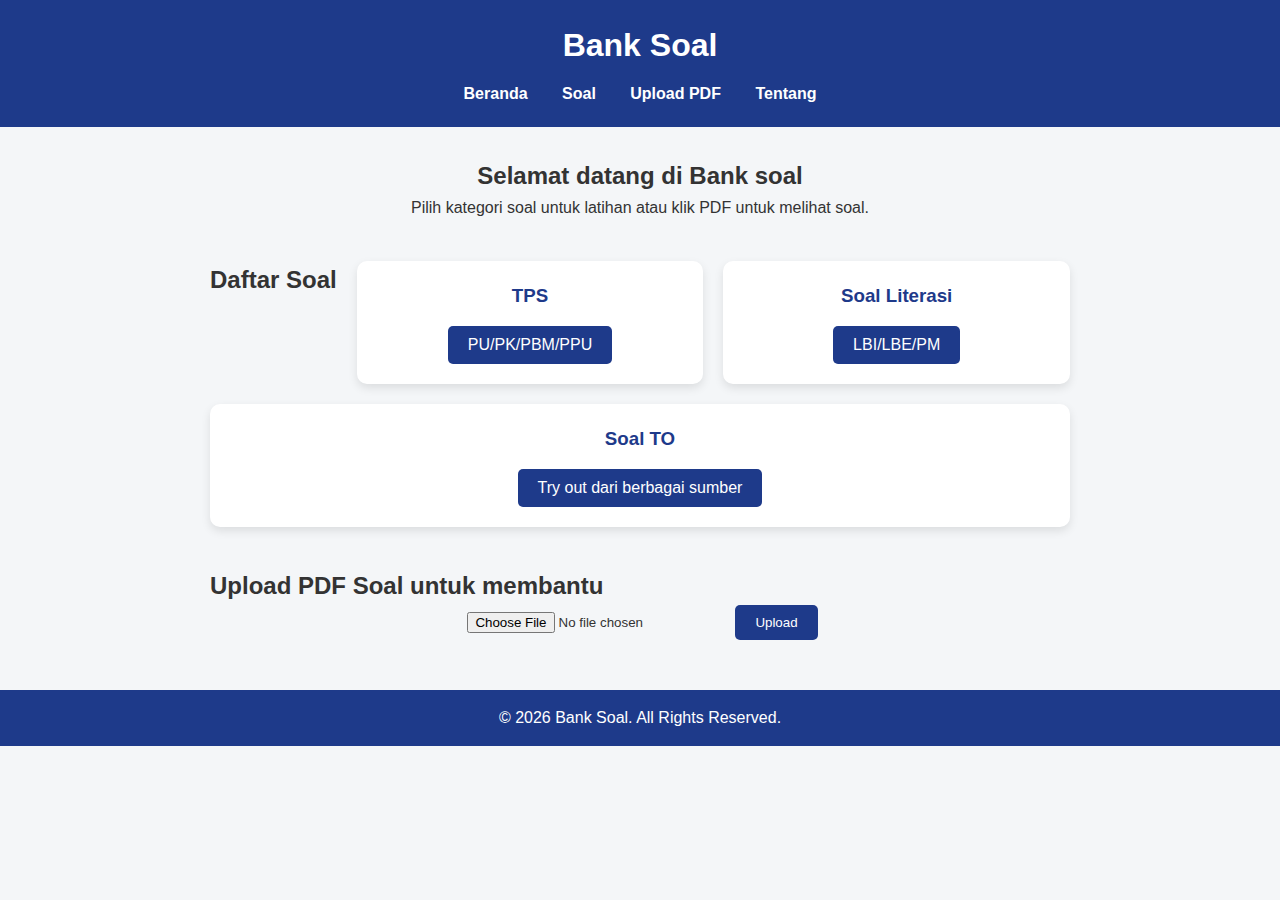
<file: index.html>
<!DOCTYPE html>
<html lang="id">
<head>
    <meta charset="UTF-8">
    <meta name="viewport" content="width=device-width, initial-scale=1.0">
    <title>Bank</title>
    <link rel="stylesheet" href="style.css">
</head>
<body>
    <header>
        <h1>Bank Soal</h1>
        <nav>
            <a href="index.html">Beranda</a>
            <a href="bank.html">Soal</a>
            <a href="#">Upload PDF</a>
            <a href="tentang.html">Tentang</a>
        </nav>
    </header>

    <main>
        <section class="intro">
            <h2>Selamat datang di Bank soal</h2>
            <p>Pilih kategori soal untuk latihan atau klik PDF untuk melihat soal.</p>
        </section>

        <section class="soal-list">
            <h2>Daftar Soal</h2>

            <div class="soal-card">
                <h3>TPS</h3>
                <div class="dropdown">
                    <button class="dropbtn">PU/PK/PBM/PPU</button>
                    <div class="dropdown-content">
                    
                    </div>
                </div>
            </div>

            <div class="soal-card">
                <h3>Soal Literasi</h3>
                <div class="dropdown">
                    <button class="dropbtn">LBI/LBE/PM</button>
                    <div class="dropdown-content">
                    
                    </div>
                </div>
            </div>

            <div class="soal-card">
                <h3>Soal TO</h3>
                <div class="dropdown">
                    <button class="dropbtn">Try out dari berbagai sumber</button>
                    <div class="dropdown-content">
                    </div>
                </div>
            </div>
        </section>

        <section class="upload">
            <h2>Upload PDF Soal untuk membantu</h2>
            <form action="#" method="post" enctype="multipart/form-data">
                <input type="file" name="pdfFile" accept=".pdf">
                <button type="submit">Upload</button>
            </form>
        </section>
    </main>

    <footer>
        <p>&copy; 2026 Bank Soal. All Rights Reserved.</p>
    </footer>
</body>
</html>
</file>
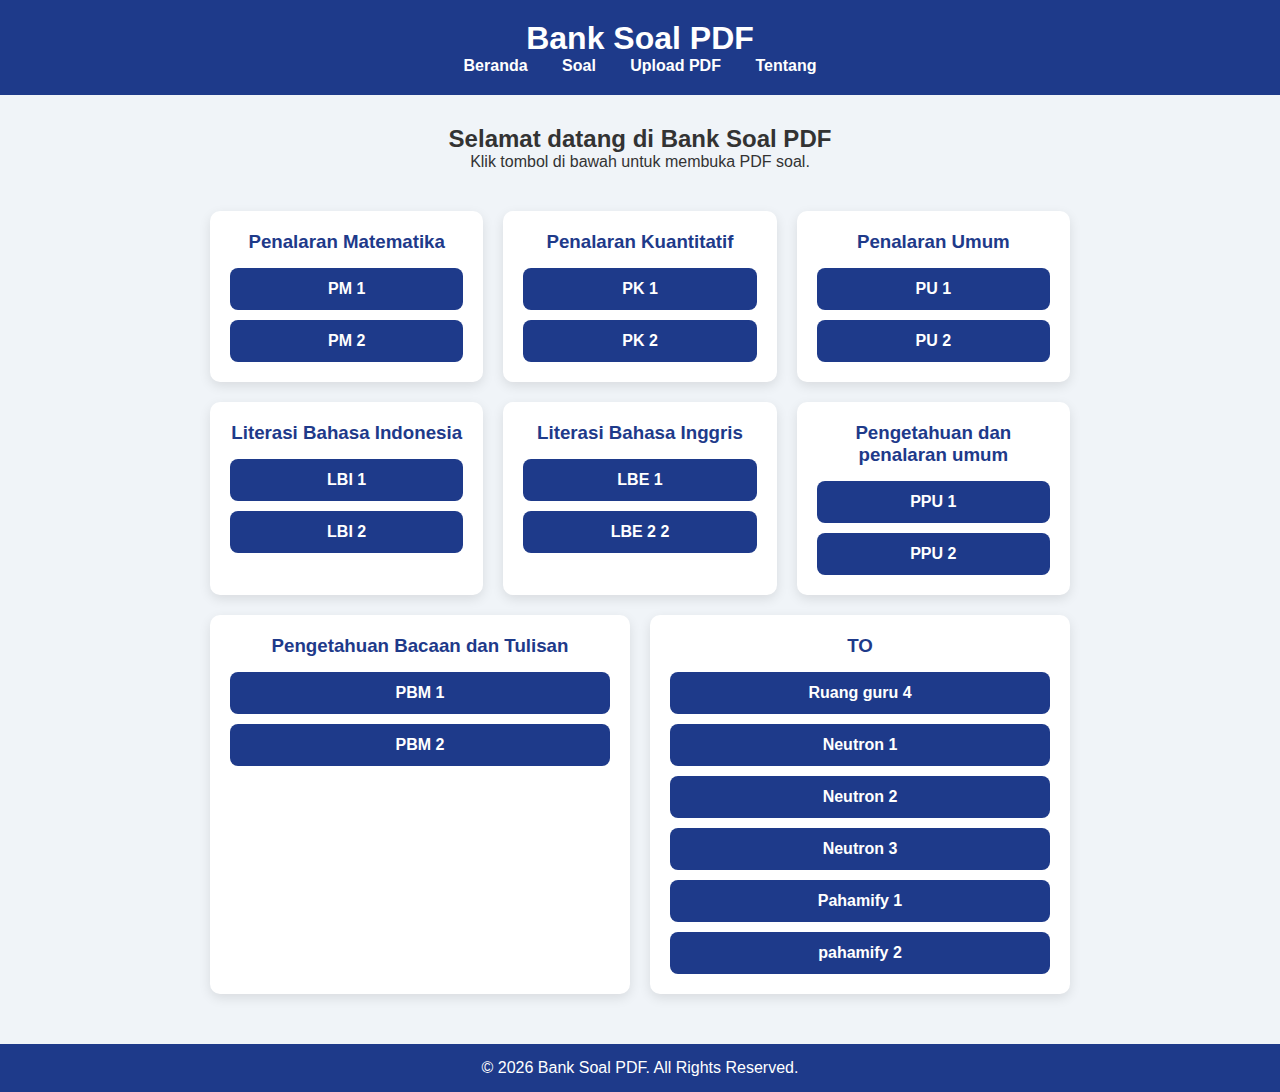
<file: bank.html>
<!DOCTYPE html>
<html lang="id">
<head>
    <meta charset="UTF-8">
    <meta name="viewport" content="width=device-width, initial-scale=1.0">
    <title>Bank-sat PDF</title>
    <link rel="stylesheet" href="pdf-style.css">
</head>
<body>
    <header>
        <h1>Bank Soal PDF</h1>
        <nav>
            <a href="index.html">Beranda</a>
            <a href="bank.html">Soal</a>
            <a href="#">Upload PDF</a>
            <a href="tentang.html">Tentang</a>
        </nav>
    </header>

    <main>
        <section class="intro">
            <h2>Selamat datang di Bank Soal PDF</h2>
            <p>Klik tombol di bawah untuk membuka PDF soal.</p>
        </section>

        <section class="pdf-list">

            <div class="category-card">
                <h3>Penalaran Matematika</h3>
                <div class="buttons">
                    <a href="soal/PM.pdf" target="_blank" class="pdf-btn">PM 1</a>
                    <a href="soal/PK PM MIPY #2 2026.docx.pdf" target="_blank" class="pdf-btn">PM 2</a>
                </div>
            </div>

            <div class="category-card">
                <h3>Penalaran Kuantitatif</h3>
                <div class="buttons">
                    <a href="soal/PK.pdf" target="_blank" class="pdf-btn">PK 1</a>
                    <a href="pdf/fisika2.pdf" target="_blank" class="pdf-btn">PK 2</a>
                </div>
            </div>
            <div class="category-card">
                <h3>Penalaran Umum</h3>
                <div class="buttons">
                    <a href="soal/PU.pdf" target="_blank" class="pdf-btn">PU 1</a>
                    <a href="pdf/fisika2.pdf" target="_blank" class="pdf-btn">PU 2</a>
                </div>

            </div>
            <div class="category-card">
                <h3>Literasi Bahasa Indonesia</h3>
                <div class="buttons">
                    <a href="soal/LBI.pdf" target="_blank" class="pdf-btn">LBI 1</a>
                    <a href="pdf/fisika2.pdf" target="_blank" class="pdf-btn">LBI 2</a>
                </div>
            </div>

            <div class="category-card">
                <h3>Literasi Bahasa Inggris</h3>
                <div class="buttons">
                    <a href="soal/LBE.pdf" target="_blank" class="pdf-btn">LBE 1</a>
                    <a href="pdf/kimia2.pdf" target="_blank" class="pdf-btn">LBE 2 2</a>
                </div>
            </div>
            <div class="category-card">
                <h3>Pengetahuan dan penalaran umum</h3>
                <div class="buttons">
                    <a href="soal/PPU.pdf" target="_blank" class="pdf-btn">PPU 1</a>
                    <a href="pdf/fisika2.pdf" target="_blank" class="pdf-btn">PPU 2</a>
                </div>
            </div>
            <div class="category-card">
                <h3>Pengetahuan Bacaan dan Tulisan</h3>
                <div class="buttons">
                    <a href="soal/PBM.pdf" target="_blank" class="pdf-btn">PBM 1</a>
                    <a href="pdf/fisika2.pdf" target="_blank" class="pdf-btn">PBM 2</a>
                </div>
            </div>
            <div class="category-card">
                <h3>TO</h3>
                <div class="buttons">
                    <a href="soal/TO RG REG 04.pdf" target="_blank" class="pdf-btn">Ruang 
                        guru 4
                    </a>
                    <a href="soal/DV124_TS IV_SBMPTN TPS .pdf" target="_blank" class="pdf-btn">Neutron 1</a>
                    <a href="soal/DV121_TS I_SBMPTN TPS .pdf" target="_blank" class="pdf-btn">Neutron 2
                    </a>
                    <a href="soal/DV122_TS II_SBMPTN TPS .pdf" target="_blank" class="pdf-btn">Neutron 3
                    </a>
                     <a href="soal/ilovepdf_merged.pdf" target="_blank" class="pdf-btn">Pahamify 1
                    </a>
                     <a href="soal/ilovepdf_merged-2.pdf" target="_blank" class="pdf-btn">pahamify 2
                    </a>

                </div>
            </div>
        </section>
    </main>

    <footer>
        <p>&copy; 2026 Bank Soal PDF. All Rights Reserved.</p>
    </footer>
</body>
</html>
</file>
<file: style.css>
* {
    margin: 0;
    padding: 0;
    box-sizing: border-box;
    font-family: 'Arial', sans-serif;
}

body {
    background-color: #f4f6f8;
    color: #333;
    line-height: 1.6;
}

header {
    background-color: #1e3a8a;
    color: white;
    padding: 20px;
    text-align: center;
}

header h1 {
    margin-bottom: 10px;
}

nav a {
    color: white;
    text-decoration: none;
    margin: 0 15px;
    font-weight: bold;
    transition: color 0.3s;
}

nav a:hover {
    color: #facc15;
}

main {
    max-width: 900px;
    margin: 30px auto;
    padding: 0 20px;
}

.intro {
    text-align: center;
    margin-bottom: 40px;
}

.soal-list {
    display: flex;
    flex-wrap: wrap;
    gap: 20px;
    margin-bottom: 40px;
}

.soal-card {
    background-color: white;
    padding: 20px;
    flex: 1 1 250px;
    border-radius: 10px;
    box-shadow: 0 4px 10px rgba(0,0,0,0.1);
    transition: transform 0.3s, box-shadow 0.3s;
    text-align: center;
}

.soal-card:hover {
    transform: translateY(-5px);
    box-shadow: 0 8px 20px rgba(0,0,0,0.15);
}

.soal-card h3 {
    margin-bottom: 15px;
    color: #1e3a8a;
}

/* Dropdown */
.dropdown {
    position: relative;
    display: inline-block;
}

.dropbtn {
    background-color: #1e3a8a;
    color: white;
    padding: 10px 20px;
    font-size: 16px;
    border: none;
    border-radius: 5px;
    cursor: pointer;
    transition: background-color 0.3s;
}

.dropbtn:hover {
    background-color: #2563eb;
}

.dropdown-content {
    display: none;
    position: absolute;
    background-color: white;
    min-width: 180px;
    box-shadow: 0 8px 16px rgba(0,0,0,0.2);
    border-radius: 5px;
    z-index: 1;
}

.dropdown-content a {
    color: #1e3a8a;
    padding: 10px 15px;
    text-decoration: none;
    display: block;
    transition: background-color 0.3s;
}

.dropdown-content a:hover {
    background-color: #f0f0f0;
}

.dropdown:hover .dropdown-content {
    display: block;
}

/* Upload form */
.upload form {
    display: flex;
    gap: 10px;
    justify-content: center;
    align-items: center;
    flex-wrap: wrap;
}

.upload input[type="file"] {
    padding: 5px;
}

.upload button {
    padding: 10px 20px;
    border: none;
    background-color: #1e3a8a;
    color: white;
    border-radius: 5px;
    cursor: pointer;
}

.upload button:hover {
    background-color: #2563eb;
}

footer {
    background-color: #1e3a8a;
    color: white;
    text-align: center;
    padding: 15px;
    margin-top: 50px;
}
</file>
<file: pdf-style.css>
* {
    margin: 0;
    padding: 0;
    box-sizing: border-box;
    font-family: 'Arial', sans-serif;
}

body {
    background-color: #f0f4f8;
    color: #333;
}

header {
    background-color: #1e3a8a;
    color: white;
    text-align: center;
    padding: 20px;
}

header h1 {
    font-size: 2rem;
    nav a {
        color: white;
        text-decoration: none;
        margin: 0 15px;
        font-weight: bold;
        transition: color 0.3s;
    }
}
nav a {
    color: white;
    text-decoration: none;
    margin: 0 15px;
    font-weight: bold;
    transition: color 0.3s;
}

main {
    max-width: 900px;
    margin: 30px auto;
    padding: 0 20px;
}

.intro {
    text-align: center;
    margin-bottom: 40px;
}

.pdf-list {
    display: flex;
    flex-wrap: wrap;
    gap: 20px;
    justify-content: center;
}

.category-card {
    background-color: white;
    padding: 20px;
    flex: 1 1 250px;
    border-radius: 10px;
    box-shadow: 0 4px 12px rgba(0,0,0,0.1);
    text-align: center;
    transition: transform 0.3s, box-shadow 0.3s;
}

.category-card:hover {
    transform: translateY(-5px);
    box-shadow: 0 8px 25px rgba(0,0,0,0.2);
}

.category-card h3 {
    margin-bottom: 15px;
    color: #1e3a8a;
}

/* tombol PDF */
.buttons {
    display: flex;
    flex-direction: column;
    gap: 10px;
}

.pdf-btn {
    display: inline-block;
    padding: 12px 20px;
    background-color: #1e3a8a;
    color: white;
    text-decoration: none;
    font-weight: bold;
    border-radius: 8px;
    transition: background-color 0.3s, transform 0.2s;
}

.pdf-btn:hover {
    background-color: #2563eb;
    transform: scale(1.05);
}

footer {
    background-color: #1e3a8a;
    color: white;
    text-align: center;
    padding: 15px;
    margin-top: 50px;
}
.search-box {
    text-align: center;
    margin-bottom: 30px;
}

.search-box input {
    width: 100%;
    max-width: 400px;
    padding: 12px 15px;
    border-radius: 8px;
    border: 2px solid #1e3a8a;
    font-size: 1rem;
}
</file>
